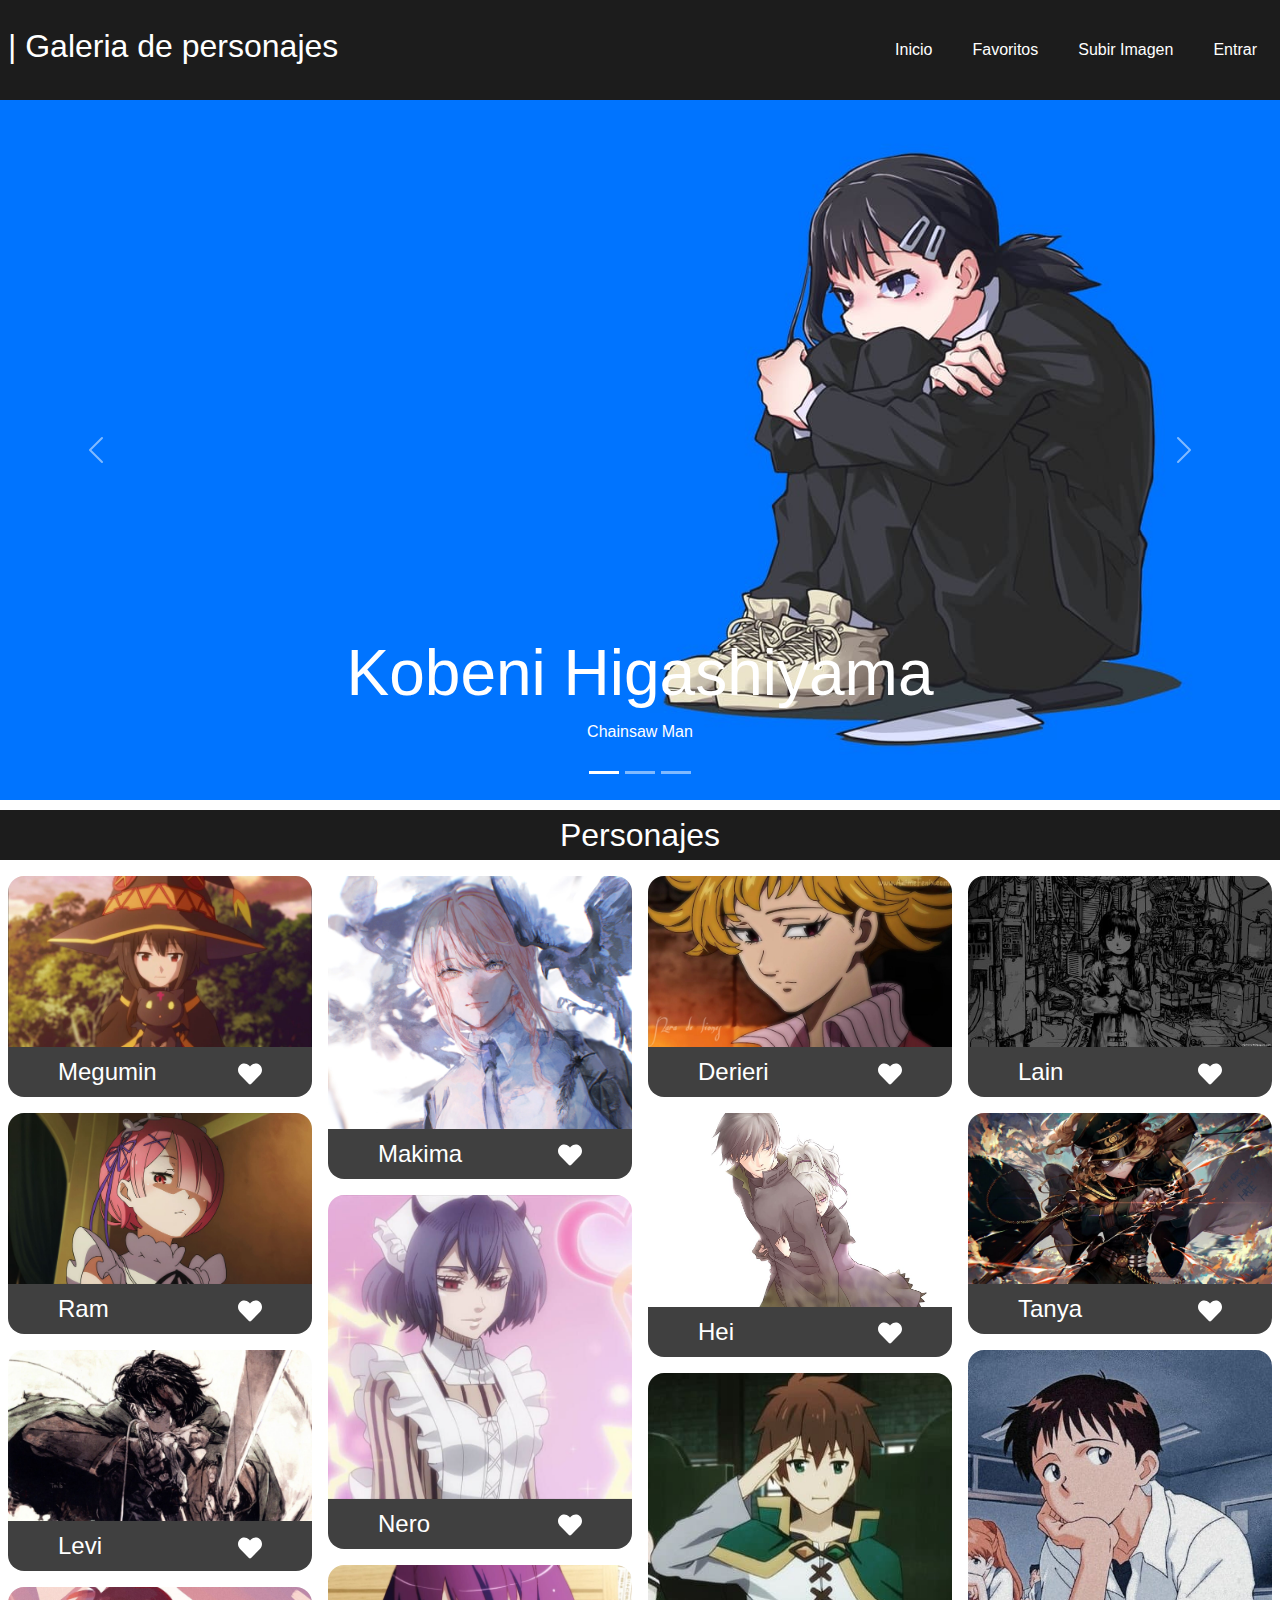
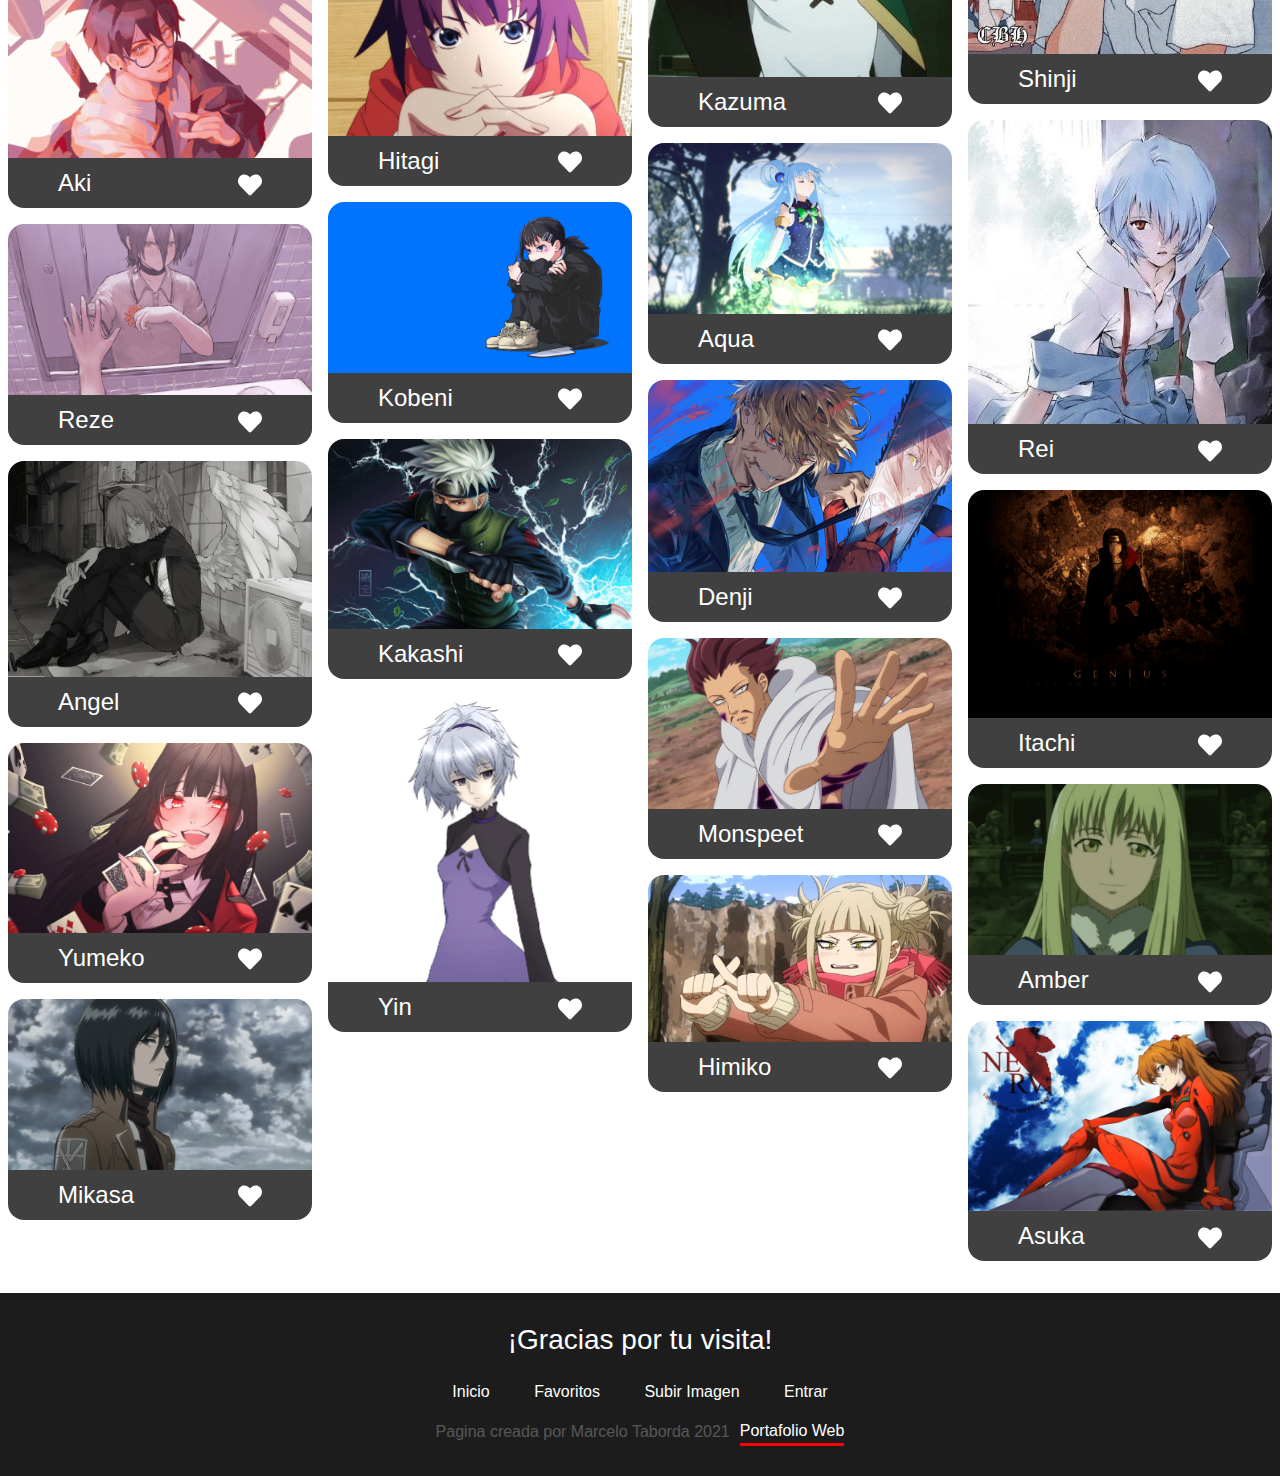
<file: index.html>
<!DOCTYPE html>
<html lang="en">
<head>
    <meta charset="UTF-8">
    <meta http-equiv="X-UA-Compatible" content="IE=edge">
    <meta name="viewport" content="width=device-width, initial-scale=1.0">
    <title>Galeria de personajes</title>
    <link rel="shortcut icon" href="images/LogoGP.png">
    <!-- Bootstrap -->
    <link rel="stylesheet" href="./css/bootstrap.min.css">
    <script src="./js/bootstrap.bundle.min.js" defer></script>
    <!-- Estilos y scrips propios -->
    <link rel="stylesheet" href="./css/indexMain.css">
    <link rel="stylesheet" href="./css/header&footer.css">
    <link rel="stylesheet" href="./css/galeryStyle.css">
    <script src="./js/menuScript.js" defer></script>
    <script src="./js/galeryScript.js" defer></script>
    <script src="./js/favoriteScript.js" defer></script>
    <!-- Primary Meta Tags -->
    <meta name="title" content="Galeria de personajes">
    <meta name="description" content="¡Bienvenido a Galeria de Personajes! Acá encontraras diferentes imagenes de tus personajes favoritos.">
    <!-- Open Graph / Facebook -->
    <meta property="og:type" content="website">
    <meta property="og:url" content="https://marcelo-taborda.github.io/proyecto-final/">
    <meta property="og:title" content="Galeria de personajes">
    <meta property="og:description" content="¡Bienvenido a Galeria de Personajes! Acá encontraras diferentes imagenes de tus personajes favoritos.">
    <meta property="og:image" content="https://marcelo-taborda.github.io/proyecto-final/images/LogoGP.png">
    <!-- Twitter -->
    <meta property="twitter:card" content="summary_large_image">
    <meta property="twitter:url" content="https://marcelo-taborda.github.io/proyecto-final/">
    <meta property="twitter:title" content="Galeria de personajes">
    <meta property="twitter:description" content="¡Bienvenido a Galeria de Personajes! Acá encontraras diferentes imagenes de tus personajes favoritos.">
    <meta property="twitter:image" content="https://marcelo-taborda.github.io/proyecto-final/images/LogoGP.png">
</head>
<body>
    <!-- Header de la pagina -->
    <header>
        <section class="contHeader">
            <h1><a href="index.html">| Galeria de personajes</a></h1>
            <nav>
                <a href="index.html">Inicio</a>
                <a href="favorites.html">Favoritos</a>
                <a href="uploadIMG.html">Subir Imagen</a>
                <a href="./sesions/logIn.html">Entrar</a>
            </nav>
            <div class="menuIcon"><svg aria-hidden="true" focusable="false" data-prefix="fas" data-icon="bars" role="img" xmlns="http://www.w3.org/2000/svg" viewBox="0 0 448 512" class="svg-inline--fa fa-bars fa-w-14 fa-9x"><path fill="currentColor" d="M16 132h416c8.837 0 16-7.163 16-16V76c0-8.837-7.163-16-16-16H16C7.163 60 0 67.163 0 76v40c0 8.837 7.163 16 16 16zm0 160h416c8.837 0 16-7.163 16-16v-40c0-8.837-7.163-16-16-16H16c-8.837 0-16 7.163-16 16v40c0 8.837 7.163 16 16 16zm0 160h416c8.837 0 16-7.163 16-16v-40c0-8.837-7.163-16-16-16H16c-8.837 0-16 7.163-16 16v40c0 8.837 7.163 16 16 16z" class=""></path></svg></div>
        </section>
    </header>
    <!-- Contenido principal de la pagina-->
    <main>
        <!-- Seccion carrusel de imagenes -->
        <section class="carrousel">
            <div id="carouselExampleCaptions" class="carousel slide" data-bs-ride="carousel">
                <div class="carousel-indicators">
                  <button type="button" data-bs-target="#carouselExampleCaptions" data-bs-slide-to="0" class="active" aria-current="true" aria-label="Slide 1"></button>
                  <button type="button" data-bs-target="#carouselExampleCaptions" data-bs-slide-to="1" aria-label="Slide 2"></button>
                  <button type="button" data-bs-target="#carouselExampleCaptions" data-bs-slide-to="2" aria-label="Slide 3"></button>
                </div>
                <div class="carousel-inner">
                  <div class="carousel-item active">
                    <img src="./images/kobeniHigashiyama009.jpg" class="d-block w-100" alt="Kobeni Higashiyama">
                    <div class="carousel-caption d-none d-md-block">
                      <h5>Kobeni Higashiyama</h5>
                      <p>Chainsaw Man</p>
                    </div>
                  </div>
                  <div class="carousel-item">
                    <img src="./images/asuka027.jpg" class="d-block w-100" alt="Asuka Lanley">
                    <div class="carousel-caption d-none d-md-block">
                      <h5>Asuka Lanley</h5>
                      <p>Evangelion</p>
                    </div>
                  </div>
                  <div class="carousel-item">
                    <img src="./images/denji004.jpg" class="d-block w-100" alt="Denji">
                    <div class="carousel-caption d-none d-md-block">
                      <h5>Denji</h5>
                      <p>Chainsaw Man</p>
                    </div>
                  </div>
                </div>
                <button class="carousel-control-prev" type="button" data-bs-target="#carouselExampleCaptions" data-bs-slide="prev">
                  <span class="carousel-control-prev-icon" aria-hidden="true"></span>
                  <span class="visually-hidden">Previous</span>
                </button>
                <button class="carousel-control-next" type="button" data-bs-target="#carouselExampleCaptions" data-bs-slide="next">
                  <span class="carousel-control-next-icon" aria-hidden="true"></span>
                  <span class="visually-hidden">Next</span>
                </button>
              </div>
        </section>
        <!-- Seccion de personajes -->
        <h2>Personajes</h2>
        <section class="galery" id="galery">
            <div class="images" loading="lazy">
                <img src="images/megumin001.jpg" alt="Megumin">
                <div class="characterName">
                    <span>Megumin</span>
                    <div class="loveIcon">
                        <svg aria-hidden="true" focusable="false" data-prefix="fas" data-icon="heart" role="img" xmlns="http://www.w3.org/2000/svg" viewBox="0 0 512 512" class="svg-inline--fa fa-heart fa-w-16 fa-9x"><path fill="currentColor" d="M462.3 62.6C407.5 15.9 326 24.3 275.7 76.2L256 96.5l-19.7-20.3C186.1 24.3 104.5 15.9 49.7 62.6c-62.8 53.6-66.1 149.8-9.9 207.9l193.5 199.8c12.5 12.9 32.8 12.9 45.3 0l193.5-199.8c56.3-58.1 53-154.3-9.8-207.9z" class=""></path></svg>
                    </div>
                </div>
            </div>
            <div class="images" loading="lazy">
                <img src="images/kazuma002.jpg" alt="Kazuma">
                <div class="characterName">
                    <span>Kazuma</span>
                    <div class="loveIcon">
                        <svg aria-hidden="true" focusable="false" data-prefix="fas" data-icon="heart" role="img" xmlns="http://www.w3.org/2000/svg" viewBox="0 0 512 512" class="svg-inline--fa fa-heart fa-w-16 fa-9x"><path fill="currentColor" d="M462.3 62.6C407.5 15.9 326 24.3 275.7 76.2L256 96.5l-19.7-20.3C186.1 24.3 104.5 15.9 49.7 62.6c-62.8 53.6-66.1 149.8-9.9 207.9l193.5 199.8c12.5 12.9 32.8 12.9 45.3 0l193.5-199.8c56.3-58.1 53-154.3-9.8-207.9z" class=""></path></svg>
                    </div>
                </div>
            </div>
            <div class="images" loading="lazy">
                <img src="images/aqua003.png" alt="Aqua">
                <div class="characterName">
                    <span>Aqua</span>
                    <div class="loveIcon">
                        <svg aria-hidden="true" focusable="false" data-prefix="fas" data-icon="heart" role="img" xmlns="http://www.w3.org/2000/svg" viewBox="0 0 512 512" class="svg-inline--fa fa-heart fa-w-16 fa-9x"><path fill="currentColor" d="M462.3 62.6C407.5 15.9 326 24.3 275.7 76.2L256 96.5l-19.7-20.3C186.1 24.3 104.5 15.9 49.7 62.6c-62.8 53.6-66.1 149.8-9.9 207.9l193.5 199.8c12.5 12.9 32.8 12.9 45.3 0l193.5-199.8c56.3-58.1 53-154.3-9.8-207.9z" class=""></path></svg>
                    </div>
                </div>
            </div>
            <div class="images" loading="lazy">
                <img src="images/denji004.jpg" alt="Denji">
                <div class="characterName">
                    <span>Denji</span>
                    <div class="loveIcon">
                        <svg aria-hidden="true" focusable="false" data-prefix="fas" data-icon="heart" role="img" xmlns="http://www.w3.org/2000/svg" viewBox="0 0 512 512" class="svg-inline--fa fa-heart fa-w-16 fa-9x"><path fill="currentColor" d="M462.3 62.6C407.5 15.9 326 24.3 275.7 76.2L256 96.5l-19.7-20.3C186.1 24.3 104.5 15.9 49.7 62.6c-62.8 53.6-66.1 149.8-9.9 207.9l193.5 199.8c12.5 12.9 32.8 12.9 45.3 0l193.5-199.8c56.3-58.1 53-154.3-9.8-207.9z" class=""></path></svg>
                    </div>
                </div>
            </div>
            <div class="images" loading="lazy">
                <img src="images/makima005.jpg" alt="Makima">
                <div class="characterName">
                    <span>Makima</span>
                    <div class="loveIcon">
                        <svg aria-hidden="true" focusable="false" data-prefix="fas" data-icon="heart" role="img" xmlns="http://www.w3.org/2000/svg" viewBox="0 0 512 512" class="svg-inline--fa fa-heart fa-w-16 fa-9x"><path fill="currentColor" d="M462.3 62.6C407.5 15.9 326 24.3 275.7 76.2L256 96.5l-19.7-20.3C186.1 24.3 104.5 15.9 49.7 62.6c-62.8 53.6-66.1 149.8-9.9 207.9l193.5 199.8c12.5 12.9 32.8 12.9 45.3 0l193.5-199.8c56.3-58.1 53-154.3-9.8-207.9z" class=""></path></svg>
                    </div>
                </div>
            </div>
            <div class="images" loading="lazy">
                <img src="images/reze006.png" alt="Reze">
                <div class="characterName">
                    <span>Reze</span>
                    <div class="loveIcon">
                        <svg aria-hidden="true" focusable="false" data-prefix="fas" data-icon="heart" role="img" xmlns="http://www.w3.org/2000/svg" viewBox="0 0 512 512" class="svg-inline--fa fa-heart fa-w-16 fa-9x"><path fill="currentColor" d="M462.3 62.6C407.5 15.9 326 24.3 275.7 76.2L256 96.5l-19.7-20.3C186.1 24.3 104.5 15.9 49.7 62.6c-62.8 53.6-66.1 149.8-9.9 207.9l193.5 199.8c12.5 12.9 32.8 12.9 45.3 0l193.5-199.8c56.3-58.1 53-154.3-9.8-207.9z" class=""></path></svg>
                    </div>
                </div>
            </div>
            <div class="images" loading="lazy">
                <img src="images/angelDevil007.png" alt="Angel Devil">
                <div class="characterName">
                    <span>Angel</span>
                    <div class="loveIcon">
                        <svg aria-hidden="true" focusable="false" data-prefix="fas" data-icon="heart" role="img" xmlns="http://www.w3.org/2000/svg" viewBox="0 0 512 512" class="svg-inline--fa fa-heart fa-w-16 fa-9x"><path fill="currentColor" d="M462.3 62.6C407.5 15.9 326 24.3 275.7 76.2L256 96.5l-19.7-20.3C186.1 24.3 104.5 15.9 49.7 62.6c-62.8 53.6-66.1 149.8-9.9 207.9l193.5 199.8c12.5 12.9 32.8 12.9 45.3 0l193.5-199.8c56.3-58.1 53-154.3-9.8-207.9z" class=""></path></svg>
                    </div>
                </div>
            </div>
            <div class="images" loading="lazy">
                <img src="images/aki008.jpg" alt="Aki Hayakawa">
                <div class="characterName">
                    <span>Aki</span>
                    <div class="loveIcon">
                        <svg aria-hidden="true" focusable="false" data-prefix="fas" data-icon="heart" role="img" xmlns="http://www.w3.org/2000/svg" viewBox="0 0 512 512" class="svg-inline--fa fa-heart fa-w-16 fa-9x"><path fill="currentColor" d="M462.3 62.6C407.5 15.9 326 24.3 275.7 76.2L256 96.5l-19.7-20.3C186.1 24.3 104.5 15.9 49.7 62.6c-62.8 53.6-66.1 149.8-9.9 207.9l193.5 199.8c12.5 12.9 32.8 12.9 45.3 0l193.5-199.8c56.3-58.1 53-154.3-9.8-207.9z" class=""></path></svg>
                    </div>
                </div>
            </div>
            <div class="images" loading="lazy">
                <img src="images/kobeniHigashiyama009.jpg" alt="Kobeni Higashiyama">
                <div class="characterName">
                    <span>Kobeni</span>
                    <div class="loveIcon">
                        <svg aria-hidden="true" focusable="false" data-prefix="fas" data-icon="heart" role="img" xmlns="http://www.w3.org/2000/svg" viewBox="0 0 512 512" class="svg-inline--fa fa-heart fa-w-16 fa-9x"><path fill="currentColor" d="M462.3 62.6C407.5 15.9 326 24.3 275.7 76.2L256 96.5l-19.7-20.3C186.1 24.3 104.5 15.9 49.7 62.6c-62.8 53.6-66.1 149.8-9.9 207.9l193.5 199.8c12.5 12.9 32.8 12.9 45.3 0l193.5-199.8c56.3-58.1 53-154.3-9.8-207.9z" class=""></path></svg>
                    </div>
                </div>
            </div>
            <div class="images" loading="lazy">
                <img src="images/kakashi010.jpg" alt="Kakashi Hatake">
                <div class="characterName">
                    <span>Kakashi</span>
                    <div class="loveIcon">
                        <svg aria-hidden="true" focusable="false" data-prefix="fas" data-icon="heart" role="img" xmlns="http://www.w3.org/2000/svg" viewBox="0 0 512 512" class="svg-inline--fa fa-heart fa-w-16 fa-9x"><path fill="currentColor" d="M462.3 62.6C407.5 15.9 326 24.3 275.7 76.2L256 96.5l-19.7-20.3C186.1 24.3 104.5 15.9 49.7 62.6c-62.8 53.6-66.1 149.8-9.9 207.9l193.5 199.8c12.5 12.9 32.8 12.9 45.3 0l193.5-199.8c56.3-58.1 53-154.3-9.8-207.9z" class=""></path></svg>
                    </div>
                </div>
            </div>
            <div class="images" loading="lazy">
                <img src="images/itachi011.png" alt="Itachi Uchiha">
                <div class="characterName">
                    <span>Itachi</span>
                    <div class="loveIcon">
                        <svg aria-hidden="true" focusable="false" data-prefix="fas" data-icon="heart" role="img" xmlns="http://www.w3.org/2000/svg" viewBox="0 0 512 512" class="svg-inline--fa fa-heart fa-w-16 fa-9x"><path fill="currentColor" d="M462.3 62.6C407.5 15.9 326 24.3 275.7 76.2L256 96.5l-19.7-20.3C186.1 24.3 104.5 15.9 49.7 62.6c-62.8 53.6-66.1 149.8-9.9 207.9l193.5 199.8c12.5 12.9 32.8 12.9 45.3 0l193.5-199.8c56.3-58.1 53-154.3-9.8-207.9z" class=""></path></svg>
                    </div>
                </div>
            </div>
            <div class="images" loading="lazy">
                <img src="images/derieri012.jpg" alt="Derieri">
                <div class="characterName">
                    <span>Derieri</span>
                    <div class="loveIcon">
                        <svg aria-hidden="true" focusable="false" data-prefix="fas" data-icon="heart" role="img" xmlns="http://www.w3.org/2000/svg" viewBox="0 0 512 512" class="svg-inline--fa fa-heart fa-w-16 fa-9x"><path fill="currentColor" d="M462.3 62.6C407.5 15.9 326 24.3 275.7 76.2L256 96.5l-19.7-20.3C186.1 24.3 104.5 15.9 49.7 62.6c-62.8 53.6-66.1 149.8-9.9 207.9l193.5 199.8c12.5 12.9 32.8 12.9 45.3 0l193.5-199.8c56.3-58.1 53-154.3-9.8-207.9z" class=""></path></svg>
                    </div>
                </div>
            </div>
            <div class="images" loading="lazy">
                <img src="images/monspeet013.jpg" alt="Monspeet">
                <div class="characterName">
                    <span>Monspeet</span>
                    <div class="loveIcon">
                        <svg aria-hidden="true" focusable="false" data-prefix="fas" data-icon="heart" role="img" xmlns="http://www.w3.org/2000/svg" viewBox="0 0 512 512" class="svg-inline--fa fa-heart fa-w-16 fa-9x"><path fill="currentColor" d="M462.3 62.6C407.5 15.9 326 24.3 275.7 76.2L256 96.5l-19.7-20.3C186.1 24.3 104.5 15.9 49.7 62.6c-62.8 53.6-66.1 149.8-9.9 207.9l193.5 199.8c12.5 12.9 32.8 12.9 45.3 0l193.5-199.8c56.3-58.1 53-154.3-9.8-207.9z" class=""></path></svg>
                    </div>
                </div>
            </div>
            <div class="images" loading="lazy">
                <img src="images/lain014.jpg" alt="Lain Iwakura">
                <div class="characterName">
                    <span>Lain</span>
                    <div class="loveIcon">
                        <svg aria-hidden="true" focusable="false" data-prefix="fas" data-icon="heart" role="img" xmlns="http://www.w3.org/2000/svg" viewBox="0 0 512 512" class="svg-inline--fa fa-heart fa-w-16 fa-9x"><path fill="currentColor" d="M462.3 62.6C407.5 15.9 326 24.3 275.7 76.2L256 96.5l-19.7-20.3C186.1 24.3 104.5 15.9 49.7 62.6c-62.8 53.6-66.1 149.8-9.9 207.9l193.5 199.8c12.5 12.9 32.8 12.9 45.3 0l193.5-199.8c56.3-58.1 53-154.3-9.8-207.9z" class=""></path></svg>
                    </div>
                </div>
            </div>
            <div class="images" loading="lazy">
                <img src="images/yumeko015.jpg" alt="Yumeko Jabami">
                <div class="characterName">
                    <span>Yumeko</span>
                    <div class="loveIcon">
                        <svg aria-hidden="true" focusable="false" data-prefix="fas" data-icon="heart" role="img" xmlns="http://www.w3.org/2000/svg" viewBox="0 0 512 512" class="svg-inline--fa fa-heart fa-w-16 fa-9x"><path fill="currentColor" d="M462.3 62.6C407.5 15.9 326 24.3 275.7 76.2L256 96.5l-19.7-20.3C186.1 24.3 104.5 15.9 49.7 62.6c-62.8 53.6-66.1 149.8-9.9 207.9l193.5 199.8c12.5 12.9 32.8 12.9 45.3 0l193.5-199.8c56.3-58.1 53-154.3-9.8-207.9z" class=""></path></svg>
                    </div>
                </div>
            </div>
            <div class="images" loading="lazy">
                <img src="images/ram016.jpg" alt="Ram">
                <div class="characterName">
                    <span>Ram</span>
                    <div class="loveIcon">
                        <svg aria-hidden="true" focusable="false" data-prefix="fas" data-icon="heart" role="img" xmlns="http://www.w3.org/2000/svg" viewBox="0 0 512 512" class="svg-inline--fa fa-heart fa-w-16 fa-9x"><path fill="currentColor" d="M462.3 62.6C407.5 15.9 326 24.3 275.7 76.2L256 96.5l-19.7-20.3C186.1 24.3 104.5 15.9 49.7 62.6c-62.8 53.6-66.1 149.8-9.9 207.9l193.5 199.8c12.5 12.9 32.8 12.9 45.3 0l193.5-199.8c56.3-58.1 53-154.3-9.8-207.9z" class=""></path></svg>
                    </div>
                </div>
            </div>
            <div class="images" loading="lazy">
                <img src="images/yin017.png" alt="Yin">
                <div class="characterName">
                    <span>Yin</span>
                    <div class="loveIcon">
                        <svg aria-hidden="true" focusable="false" data-prefix="fas" data-icon="heart" role="img" xmlns="http://www.w3.org/2000/svg" viewBox="0 0 512 512" class="svg-inline--fa fa-heart fa-w-16 fa-9x"><path fill="currentColor" d="M462.3 62.6C407.5 15.9 326 24.3 275.7 76.2L256 96.5l-19.7-20.3C186.1 24.3 104.5 15.9 49.7 62.6c-62.8 53.6-66.1 149.8-9.9 207.9l193.5 199.8c12.5 12.9 32.8 12.9 45.3 0l193.5-199.8c56.3-58.1 53-154.3-9.8-207.9z" class=""></path></svg>
                    </div>
                </div>
            </div>
            <div class="images" loading="lazy">
                <img src="images/heiXyin018.jpg" alt="Hei">
                <div class="characterName">
                    <span>Hei</span>
                    <div class="loveIcon">
                        <svg aria-hidden="true" focusable="false" data-prefix="fas" data-icon="heart" role="img" xmlns="http://www.w3.org/2000/svg" viewBox="0 0 512 512" class="svg-inline--fa fa-heart fa-w-16 fa-9x"><path fill="currentColor" d="M462.3 62.6C407.5 15.9 326 24.3 275.7 76.2L256 96.5l-19.7-20.3C186.1 24.3 104.5 15.9 49.7 62.6c-62.8 53.6-66.1 149.8-9.9 207.9l193.5 199.8c12.5 12.9 32.8 12.9 45.3 0l193.5-199.8c56.3-58.1 53-154.3-9.8-207.9z" class=""></path></svg>
                    </div>
                </div>
            </div>
            <div class="images" loading="lazy">
                <img src="images/Amber019.png" alt="Amber">
                <div class="characterName">
                    <span>Amber</span>
                    <div class="loveIcon">
                        <svg aria-hidden="true" focusable="false" data-prefix="fas" data-icon="heart" role="img" xmlns="http://www.w3.org/2000/svg" viewBox="0 0 512 512" class="svg-inline--fa fa-heart fa-w-16 fa-9x"><path fill="currentColor" d="M462.3 62.6C407.5 15.9 326 24.3 275.7 76.2L256 96.5l-19.7-20.3C186.1 24.3 104.5 15.9 49.7 62.6c-62.8 53.6-66.1 149.8-9.9 207.9l193.5 199.8c12.5 12.9 32.8 12.9 45.3 0l193.5-199.8c56.3-58.1 53-154.3-9.8-207.9z" class=""></path></svg>
                    </div>
                </div>
            </div>
            <div class="images" loading="lazy">
                <img src="images/tanya020.jpg" alt="Tanya Degurechaff">
                <div class="characterName">
                    <span>Tanya</span>
                    <div class="loveIcon">
                        <svg aria-hidden="true" focusable="false" data-prefix="fas" data-icon="heart" role="img" xmlns="http://www.w3.org/2000/svg" viewBox="0 0 512 512" class="svg-inline--fa fa-heart fa-w-16 fa-9x"><path fill="currentColor" d="M462.3 62.6C407.5 15.9 326 24.3 275.7 76.2L256 96.5l-19.7-20.3C186.1 24.3 104.5 15.9 49.7 62.6c-62.8 53.6-66.1 149.8-9.9 207.9l193.5 199.8c12.5 12.9 32.8 12.9 45.3 0l193.5-199.8c56.3-58.1 53-154.3-9.8-207.9z" class=""></path></svg>
                    </div>
                </div>
            </div>
            <div class="images" loading="lazy">
                <img src="images/toga021.jpg" alt="Himiko Toga">
                <div class="characterName">
                    <span>Himiko</span>
                    <div class="loveIcon">
                        <svg aria-hidden="true" focusable="false" data-prefix="fas" data-icon="heart" role="img" xmlns="http://www.w3.org/2000/svg" viewBox="0 0 512 512" class="svg-inline--fa fa-heart fa-w-16 fa-9x"><path fill="currentColor" d="M462.3 62.6C407.5 15.9 326 24.3 275.7 76.2L256 96.5l-19.7-20.3C186.1 24.3 104.5 15.9 49.7 62.6c-62.8 53.6-66.1 149.8-9.9 207.9l193.5 199.8c12.5 12.9 32.8 12.9 45.3 0l193.5-199.8c56.3-58.1 53-154.3-9.8-207.9z" class=""></path></svg>
                    </div>
                </div>
            </div>
            <div class="images" loading="lazy">
                <img src="images/nero022.jpg" alt="Nero">
                <div class="characterName">
                    <span>Nero</span>
                    <div class="loveIcon">
                        <svg aria-hidden="true" focusable="false" data-prefix="fas" data-icon="heart" role="img" xmlns="http://www.w3.org/2000/svg" viewBox="0 0 512 512" class="svg-inline--fa fa-heart fa-w-16 fa-9x"><path fill="currentColor" d="M462.3 62.6C407.5 15.9 326 24.3 275.7 76.2L256 96.5l-19.7-20.3C186.1 24.3 104.5 15.9 49.7 62.6c-62.8 53.6-66.1 149.8-9.9 207.9l193.5 199.8c12.5 12.9 32.8 12.9 45.3 0l193.5-199.8c56.3-58.1 53-154.3-9.8-207.9z" class=""></path></svg>
                    </div>
                </div>
            </div>
            <div class="images" loading="lazy">
                <img src="images/senjougahara023.jpg" alt="Hitagi Senjougahara">
                <div class="characterName">
                    <span>Hitagi</span>
                    <div class="loveIcon">
                        <svg aria-hidden="true" focusable="false" data-prefix="fas" data-icon="heart" role="img" xmlns="http://www.w3.org/2000/svg" viewBox="0 0 512 512" class="svg-inline--fa fa-heart fa-w-16 fa-9x"><path fill="currentColor" d="M462.3 62.6C407.5 15.9 326 24.3 275.7 76.2L256 96.5l-19.7-20.3C186.1 24.3 104.5 15.9 49.7 62.6c-62.8 53.6-66.1 149.8-9.9 207.9l193.5 199.8c12.5 12.9 32.8 12.9 45.3 0l193.5-199.8c56.3-58.1 53-154.3-9.8-207.9z" class=""></path></svg>
                    </div>
                </div>
            </div>
            <div class="images" loading="lazy">
                <img src="images/mikasa024.jpg" alt="Mikasa Ackerman">
                <div class="characterName">
                    <span>Mikasa</span>
                    <div class="loveIcon">
                        <svg aria-hidden="true" focusable="false" data-prefix="fas" data-icon="heart" role="img" xmlns="http://www.w3.org/2000/svg" viewBox="0 0 512 512" class="svg-inline--fa fa-heart fa-w-16 fa-9x"><path fill="currentColor" d="M462.3 62.6C407.5 15.9 326 24.3 275.7 76.2L256 96.5l-19.7-20.3C186.1 24.3 104.5 15.9 49.7 62.6c-62.8 53.6-66.1 149.8-9.9 207.9l193.5 199.8c12.5 12.9 32.8 12.9 45.3 0l193.5-199.8c56.3-58.1 53-154.3-9.8-207.9z" class=""></path></svg>
                    </div>
                </div>
            </div>
            <div class="images" loading="lazy">
                <img src="images/levi025.jpg" alt="Levi Ackerman">
                <div class="characterName">
                    <span>Levi</span>
                    <div class="loveIcon">
                        <svg aria-hidden="true" focusable="false" data-prefix="fas" data-icon="heart" role="img" xmlns="http://www.w3.org/2000/svg" viewBox="0 0 512 512" class="svg-inline--fa fa-heart fa-w-16 fa-9x"><path fill="currentColor" d="M462.3 62.6C407.5 15.9 326 24.3 275.7 76.2L256 96.5l-19.7-20.3C186.1 24.3 104.5 15.9 49.7 62.6c-62.8 53.6-66.1 149.8-9.9 207.9l193.5 199.8c12.5 12.9 32.8 12.9 45.3 0l193.5-199.8c56.3-58.1 53-154.3-9.8-207.9z" class=""></path></svg>
                    </div>
                </div>
            </div>
            <div class="images" loading="lazy">
                <img src="images/rei026.jpg" alt="Rei Ayanami">
                <div class="characterName">
                    <span>Rei</span>
                    <div class="loveIcon">
                        <svg aria-hidden="true" focusable="false" data-prefix="fas" data-icon="heart" role="img" xmlns="http://www.w3.org/2000/svg" viewBox="0 0 512 512" class="svg-inline--fa fa-heart fa-w-16 fa-9x"><path fill="currentColor" d="M462.3 62.6C407.5 15.9 326 24.3 275.7 76.2L256 96.5l-19.7-20.3C186.1 24.3 104.5 15.9 49.7 62.6c-62.8 53.6-66.1 149.8-9.9 207.9l193.5 199.8c12.5 12.9 32.8 12.9 45.3 0l193.5-199.8c56.3-58.1 53-154.3-9.8-207.9z" class=""></path></svg>
                    </div>
                </div>
            </div>
            <div class="images" loading="lazy">
                <img src="images/asuka027.jpg" alt="Asuka Lanley">
                <div class="characterName">
                    <span>Asuka</span>
                    <div class="loveIcon">
                        <svg aria-hidden="true" focusable="false" data-prefix="fas" data-icon="heart" role="img" xmlns="http://www.w3.org/2000/svg" viewBox="0 0 512 512" class="svg-inline--fa fa-heart fa-w-16 fa-9x"><path fill="currentColor" d="M462.3 62.6C407.5 15.9 326 24.3 275.7 76.2L256 96.5l-19.7-20.3C186.1 24.3 104.5 15.9 49.7 62.6c-62.8 53.6-66.1 149.8-9.9 207.9l193.5 199.8c12.5 12.9 32.8 12.9 45.3 0l193.5-199.8c56.3-58.1 53-154.3-9.8-207.9z" class=""></path></svg>
                    </div>
                </div>
            </div>
            <div class="images" loading="lazy">
                <img src="images/shinji028.jpg" alt="Shinji Ikari">
                <div class="characterName">
                    <span>Shinji</span>
                    <div class="loveIcon">
                        <svg aria-hidden="true" focusable="false" data-prefix="fas" data-icon="heart" role="img" xmlns="http://www.w3.org/2000/svg" viewBox="0 0 512 512" class="svg-inline--fa fa-heart fa-w-16 fa-9x"><path fill="currentColor" d="M462.3 62.6C407.5 15.9 326 24.3 275.7 76.2L256 96.5l-19.7-20.3C186.1 24.3 104.5 15.9 49.7 62.6c-62.8 53.6-66.1 149.8-9.9 207.9l193.5 199.8c12.5 12.9 32.8 12.9 45.3 0l193.5-199.8c56.3-58.1 53-154.3-9.8-207.9z" class=""></path></svg>
                    </div>
                </div>
            </div>
        </section>
    </main>
    <!-- Footer de la pagina -->
    <footer>
        <h3>¡Gracias por tu visita!</h3>
        <nav>
            <a href="index.html">Inicio</a>
            <a href="favorites.html">Favoritos</a>
            <a href="uploadIMG.html">Subir Imagen</a>
            <a href="./sesions/logIn.html">Entrar</a>
        </nav>
        <div>
            <label>Pagina creada por Marcelo Taborda 2021</label>
            <a href="https://marcelo-taborda.github.io/portfolio/" id="portfolio">Portafolio Web</a>
        </div>
    </footer>
</body>
</html>
</file>
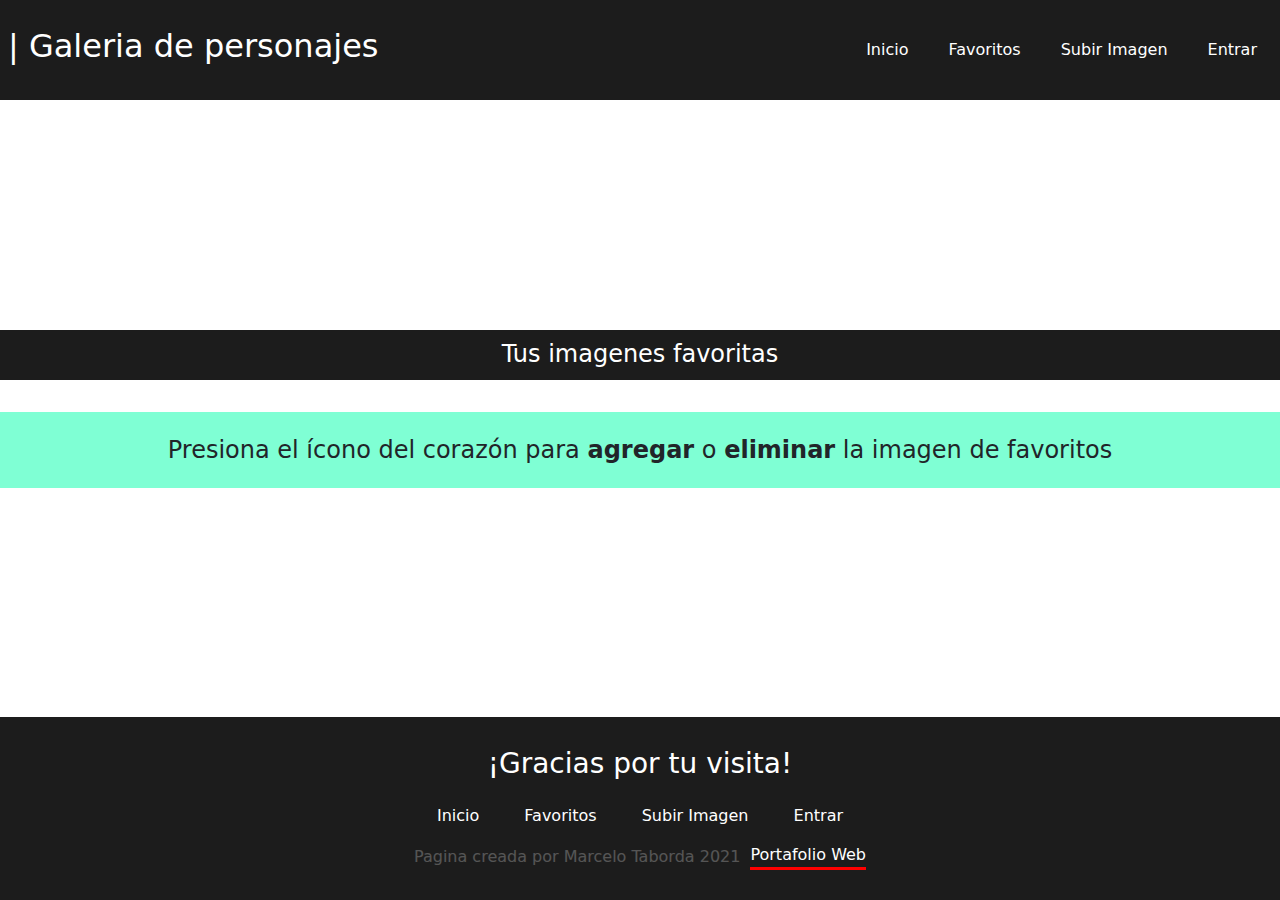
<file: favorites.html>
<!DOCTYPE html>
<html lang="en">
<head>
    <meta charset="UTF-8">
    <meta http-equiv="X-UA-Compatible" content="IE=edge">
    <meta name="viewport" content="width=device-width, initial-scale=1.0">
    <title>Favoritos</title>
    <link rel="shortcut icon" href="images/LogoGP.png">
    <!-- Bootstrap -->
    <link rel="stylesheet" href="./css/bootstrap.min.css">
    <script src="./js/bootstrap.bundle.min.js" defer></script>
    <!-- Sript y estilos propios -->
    <link rel="stylesheet" href="./css/header&footer.css">
    <script src="./js/favoritesMain.js" defer></script>
    <link rel="stylesheet" href="./css/galeryStyle.css">
    <link rel="stylesheet" href="./css/favoritesMain.css">
    <script src="./js/menuScript.js" defer></script>
    <script src="./js/galeryScript.js" defer></script>
    <script src="./js/favoriteScript.js" defer></script>
    <!-- Primary Meta Tags -->
    <meta name="title" content="Galeria de personajes">
    <meta name="description" content="¡Bienvenido a Galeria de Personajes! Acá encontraras diferentes imagenes de tus personajes favoritos.">
    <!-- Open Graph / Facebook -->
    <meta property="og:type" content="website">
    <meta property="og:url" content="https://marcelo-taborda.github.io/proyecto-final/">
    <meta property="og:title" content="Galeria de personajes">
    <meta property="og:description" content="¡Bienvenido a Galeria de Personajes! Acá encontraras diferentes imagenes de tus personajes favoritos.">
    <meta property="og:image" content="https://marcelo-taborda.github.io/proyecto-final/images/LogoGP.png">
    <!-- Twitter -->
    <meta property="twitter:card" content="summary_large_image">
    <meta property="twitter:url" content="https://marcelo-taborda.github.io/proyecto-final/">
    <meta property="twitter:title" content="Galeria de personajes">
    <meta property="twitter:description" content="¡Bienvenido a Galeria de Personajes! Acá encontraras diferentes imagenes de tus personajes favoritos.">
    <meta property="twitter:image" content="https://marcelo-taborda.github.io/proyecto-final/images/LogoGP.png">
</head>
<body>
    <!-- Header de la pagina -->
    <header>
        <section class="contHeader">
            <h1><a href="index.html">| Galeria de personajes</a></h1>
            <nav>
                <a href="index.html">Inicio</a>
                <a href="favorites.html">Favoritos</a>
                <a href="uploadIMG.html">Subir Imagen</a>
                <a href="./sesions/logIn.html">Entrar</a>
            </nav>
            <div class="menuIcon"><svg aria-hidden="true" focusable="false" data-prefix="fas" data-icon="bars" role="img" xmlns="http://www.w3.org/2000/svg" viewBox="0 0 448 512" class="svg-inline--fa fa-bars fa-w-14 fa-9x"><path fill="currentColor" d="M16 132h416c8.837 0 16-7.163 16-16V76c0-8.837-7.163-16-16-16H16C7.163 60 0 67.163 0 76v40c0 8.837 7.163 16 16 16zm0 160h416c8.837 0 16-7.163 16-16v-40c0-8.837-7.163-16-16-16H16c-8.837 0-16 7.163-16 16v40c0 8.837 7.163 16 16 16zm0 160h416c8.837 0 16-7.163 16-16v-40c0-8.837-7.163-16-16-16H16c-8.837 0-16 7.163-16 16v40c0 8.837 7.163 16 16 16z" class=""></path></svg></div>
        </section>
    </header>
    <!-- Contenido principal de la pagina-->
    <main>
        <h2>Tus imagenes favoritas</h2>
        <section class="galery favGalery" id="galery">
            <!-- <div class="images" loading="lazy">
                <img src="images/megumin001.jpg" alt="Megumin">
                <div class="characterName">
                    <span>Megumin</span>
                    <div class="loveIcon">
                        <svg aria-hidden="true" focusable="false" data-prefix="fas" data-icon="heart" role="img" xmlns="http://www.w3.org/2000/svg" viewBox="0 0 512 512" class="svg-inline--fa fa-heart fa-w-16 fa-9x"><path fill="currentColor" d="M462.3 62.6C407.5 15.9 326 24.3 275.7 76.2L256 96.5l-19.7-20.3C186.1 24.3 104.5 15.9 49.7 62.6c-62.8 53.6-66.1 149.8-9.9 207.9l193.5 199.8c12.5 12.9 32.8 12.9 45.3 0l193.5-199.8c56.3-58.1 53-154.3-9.8-207.9z" class=""></path></svg>
                    </div>
                </div>
            </div> -->
        </section>
        <section class="favInfo">
            <label>Presiona el ícono del corazón para <b>agregar</b> o <b>eliminar</b> la imagen de favoritos</label>
        </section>
    </main>
    <!-- Footer de la pagina -->
    <footer>
        <h3>¡Gracias por tu visita!</h3>
        <nav>
            <a href="index.html">Inicio</a>
            <a href="favorites.html">Favoritos</a>
            <a href="uploadIMG.html">Subir Imagen</a>
            <a href="./sesions/logIn.html">Entrar</a>
        </nav>
        <div>
            <label>Pagina creada por Marcelo Taborda 2021</label>
            <a href="https://marcelo-taborda.github.io/portfolio/" id="portfolio">Portafolio Web</a>
        </div>
    </footer>
</body>
</html>
</file>
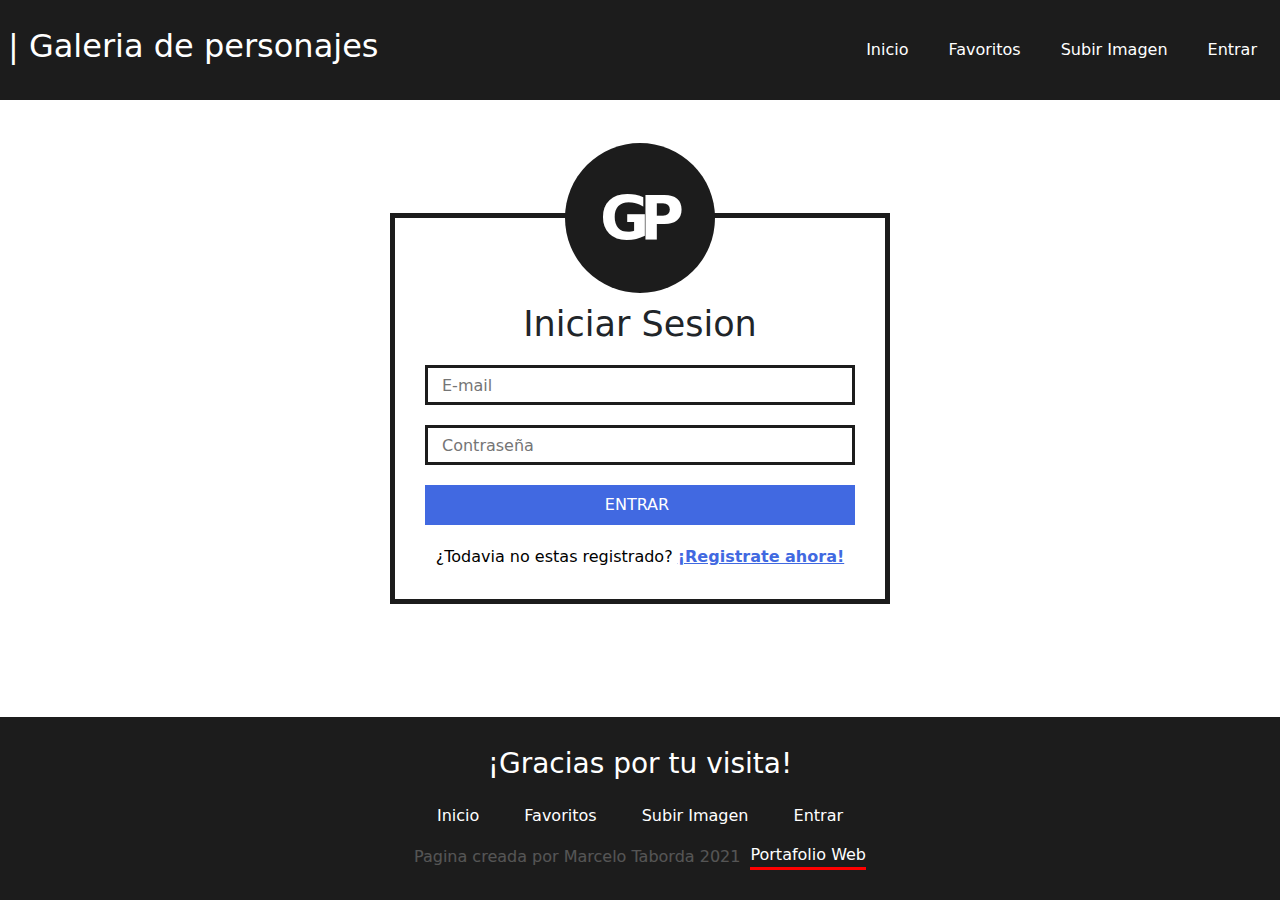
<file: sesions/logIn.html>
<!DOCTYPE html>
<html lang="en">
<head>
    <meta charset="UTF-8">
    <meta http-equiv="X-UA-Compatible" content="IE=edge">
    <meta name="viewport" content="width=device-width, initial-scale=1.0">
    <title>Iniciar Sesion</title>
    <link rel="shortcut icon" href="../images/LogoGP.png">
    <!-- Bootstrap -->
    <link rel="stylesheet" href="../css/bootstrap.min.css">
    <!-- Estilos y scrips propios -->
    <link rel="stylesheet" href="../css/header&footer.css">
    <link rel="stylesheet" href="../css/sesionsMain.css">
    <script src="../js/menuScript.js" defer></script>
    <!-- Primary Meta Tags -->
    <meta name="title" content="Galeria de personajes">
    <meta name="description" content="¡Bienvenido a Galeria de Personajes! Acá encontraras diferentes imagenes de tus personajes favoritos.">
    <!-- Open Graph / Facebook -->
    <meta property="og:type" content="website">
    <meta property="og:url" content="https://marcelo-taborda.github.io/proyecto-final/">
    <meta property="og:title" content="Galeria de personajes">
    <meta property="og:description" content="¡Bienvenido a Galeria de Personajes! Acá encontraras diferentes imagenes de tus personajes favoritos.">
    <meta property="og:image" content="https://marcelo-taborda.github.io/proyecto-final/images/LogoGP.png">
    <!-- Twitter -->
    <meta property="twitter:card" content="summary_large_image">
    <meta property="twitter:url" content="https://marcelo-taborda.github.io/proyecto-final/">
    <meta property="twitter:title" content="Galeria de personajes">
    <meta property="twitter:description" content="¡Bienvenido a Galeria de Personajes! Acá encontraras diferentes imagenes de tus personajes favoritos.">
    <meta property="twitter:image" content="https://marcelo-taborda.github.io/proyecto-final/images/LogoGP.png">
</head>
<body>
    <!-- Header de la pagina -->
    <header>
        <section class="contHeader">
            <h1><a href="../index.html">| Galeria de personajes</a></h1>
            <nav>
                <a href="../index.html">Inicio</a>
                <a href="../favorites.html">Favoritos</a>
                <a href="../uploadIMG.html">Subir Imagen</a>
                <a href="logIn.html">Entrar</a>
            </nav>
            <div class="menuIcon"><svg aria-hidden="true" focusable="false" data-prefix="fas" data-icon="bars" role="img" xmlns="http://www.w3.org/2000/svg" viewBox="0 0 448 512" class="svg-inline--fa fa-bars fa-w-14 fa-9x"><path fill="currentColor" d="M16 132h416c8.837 0 16-7.163 16-16V76c0-8.837-7.163-16-16-16H16C7.163 60 0 67.163 0 76v40c0 8.837 7.163 16 16 16zm0 160h416c8.837 0 16-7.163 16-16v-40c0-8.837-7.163-16-16-16H16c-8.837 0-16 7.163-16 16v40c0 8.837 7.163 16 16 16zm0 160h416c8.837 0 16-7.163 16-16v-40c0-8.837-7.163-16-16-16H16c-8.837 0-16 7.163-16 16v40c0 8.837 7.163 16 16 16z" class=""></path></svg></div>
        </section>
    </header>
    <!-- Contenido principal de la pagina-->
    <main>
        <form action="" method="post">
            <h2>Iniciar Sesion</h2>
            <div><input type="email" name="email" placeholder="E-mail" required></div>
            <div><input type="password" name="pass" placeholder="Contraseña" required></div>
            <button>ENTRAR</button>
            <div class="question"><span>¿Todavia no estas registrado? <a href="singIn.html">¡Registrate ahora!</a></span></div>
        </form>
    </main>
    <!-- Footer de la pagina -->
    <footer>
        <h3>¡Gracias por tu visita!</h3>
        <nav>
            <a href="../index.html">Inicio</a>
            <a href="../favorites.html">Favoritos</a>
            <a href="../uploadIMG.html">Subir Imagen</a>
            <a href="logIn.html">Entrar</a>
        </nav>
        <div>
            <label>Pagina creada por Marcelo Taborda 2021</label>
            <a href="https://marcelo-taborda.github.io/portfolio/" id="portfolio">Portafolio Web</a>
        </div>
    </footer>
</body>
</html>
</file>
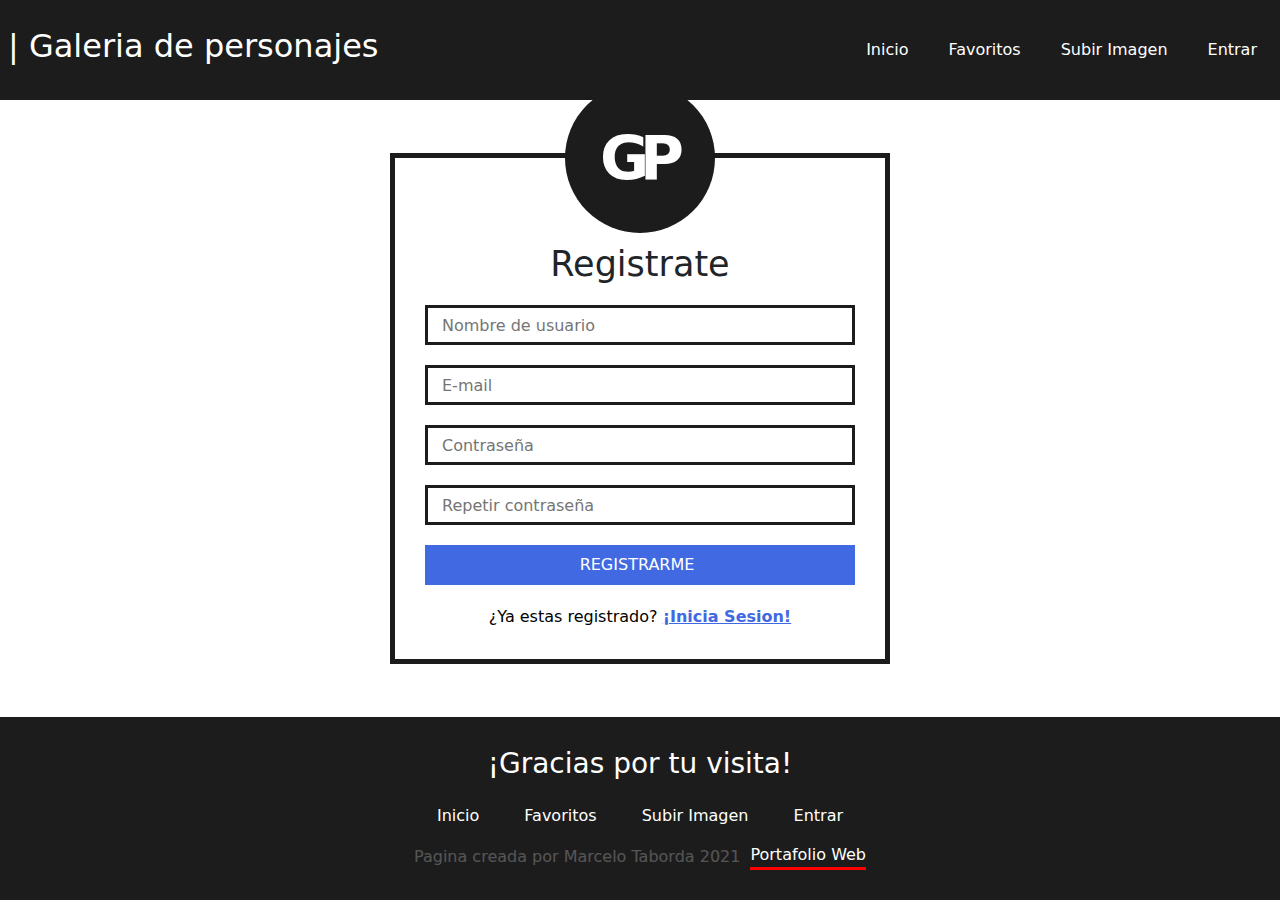
<file: sesions/singIn.html>
<!DOCTYPE html>
<html lang="en">
<head>
    <meta charset="UTF-8">
    <meta http-equiv="X-UA-Compatible" content="IE=edge">
    <meta name="viewport" content="width=device-width, initial-scale=1.0">
    <title>Registro</title>
    <link rel="shortcut icon" href="../images/LogoGP.png">
    <!-- Bootstrap -->
    <link rel="stylesheet" href="../css/bootstrap.min.css">
    <!-- Estilos y scrips propios -->
    <link rel="stylesheet" href="../css/header&footer.css">
    <link rel="stylesheet" href="../css/sesionsMain.css">
    <script src="../js/menuScript.js" defer></script>
    <!-- Primary Meta Tags -->
    <meta name="title" content="Galeria de personajes">
    <meta name="description" content="¡Bienvenido a Galeria de Personajes! Acá encontraras diferentes imagenes de tus personajes favoritos.">
    <!-- Open Graph / Facebook -->
    <meta property="og:type" content="website">
    <meta property="og:url" content="https://marcelo-taborda.github.io/proyecto-final/">
    <meta property="og:title" content="Galeria de personajes">
    <meta property="og:description" content="¡Bienvenido a Galeria de Personajes! Acá encontraras diferentes imagenes de tus personajes favoritos.">
    <meta property="og:image" content="https://marcelo-taborda.github.io/proyecto-final/images/LogoGP.png">
    <!-- Twitter -->
    <meta property="twitter:card" content="summary_large_image">
    <meta property="twitter:url" content="https://marcelo-taborda.github.io/proyecto-final/">
    <meta property="twitter:title" content="Galeria de personajes">
    <meta property="twitter:description" content="¡Bienvenido a Galeria de Personajes! Acá encontraras diferentes imagenes de tus personajes favoritos.">
    <meta property="twitter:image" content="https://marcelo-taborda.github.io/proyecto-final/images/LogoGP.png">
</head>
<body>
    <!-- Header de la pagina -->
    <header>
        <section class="contHeader">
            <h1><a href="../index.html">| Galeria de personajes</a></h1>
            <nav>
                <a href="../index.html">Inicio</a>
                <a href="../favorites.html">Favoritos</a>
                <a href="../uploadIMG.html">Subir Imagen</a>
                <a href="logIn.html">Entrar</a>
            </nav>
            <div class="menuIcon"><svg aria-hidden="true" focusable="false" data-prefix="fas" data-icon="bars" role="img" xmlns="http://www.w3.org/2000/svg" viewBox="0 0 448 512" class="svg-inline--fa fa-bars fa-w-14 fa-9x"><path fill="currentColor" d="M16 132h416c8.837 0 16-7.163 16-16V76c0-8.837-7.163-16-16-16H16C7.163 60 0 67.163 0 76v40c0 8.837 7.163 16 16 16zm0 160h416c8.837 0 16-7.163 16-16v-40c0-8.837-7.163-16-16-16H16c-8.837 0-16 7.163-16 16v40c0 8.837 7.163 16 16 16zm0 160h416c8.837 0 16-7.163 16-16v-40c0-8.837-7.163-16-16-16H16c-8.837 0-16 7.163-16 16v40c0 8.837 7.163 16 16 16z" class=""></path></svg></div>
        </section>
    </header>
    <!-- Contenido principal de la pagina-->
    <main>
        <form action="" method="post">
            <h2>Registrate</h2>
            <div><input type="text" name="name" placeholder="Nombre de usuario" required></div>
            <div><input type="email" name="email" placeholder="E-mail" required></div>
            <div><input type="password" name="pass" placeholder="Contraseña" required></div>
            <div><input type="password" name="pass" placeholder="Repetir contraseña" required></div>
            <button>REGISTRARME</button>
            <div class="question"><span>¿Ya estas registrado? <a href="logIn.html">¡Inicia Sesion!</a></span></div>
        </form>
    </main>
    <!-- Footer de la pagina -->
    <footer>
        <h3>¡Gracias por tu visita!</h3>
        <nav>
            <a href="../index.html">Inicio</a>
            <a href="../favorites.html">Favoritos</a>
            <a href="../uploadIMG.html">Subir Imagen</a>
            <a href="logIn.html">Entrar</a>
        </nav>
        <div>
            <label>Pagina creada por Marcelo Taborda 2021</label>
            <a href="https://marcelo-taborda.github.io/portfolio/" id="portfolio">Portafolio Web</a>
        </div>
    </footer>
</body>
</html>
</file>
<file: css/indexMain.css>
/* A TODO */
* {
    margin: 0;
    padding: 0;
    font-family: 'Segoe UI', Tahoma, Geneva, Verdana, sans-serif;
    box-sizing: border-box;
}

/* VARIABLES */
:root {
    --carouselHeight: 700px;
}

/* TITULO PERSONAJES */
main h2 {
    max-width: 1512px;
    margin: 10px auto 0px;
    background-color: #1c1c1c;
    color: #fff;
    display: flex;
    justify-content: center;
    align-items: center;
    height: 50px;
}

/* CARRUSEL */
.carousel-item img{
    height: var(--carouselHeight);
    object-fit: cover !important;
}
.carousel-item h5 {
    font-size: 4rem;
}
.carousel-item p {
    font-size: 1rem;
}

/* MEDIA QUERIES PARA EL CARRUSEL*/
@media (min-width: 0px) and (max-width: 755px){
    :root {
        --carouselHeight: 500px;
    }
}
@media (min-width: 756px) and (max-width: 1007px){
    :root {
        --carouselHeight: 600px;
    }
}
@media (min-width: 1008px) and (max-width: 2015px){
    :root {
        --carouselHeight: 700px;
    }
}
</file>
<file: css/header&footer.css>
/* Variables */
:root {
    --margenInferior: 16px;
}

/* HEADER */
header {
    width: 100%;
    height: 100px;
    display: flex;
    justify-content: center;
    align-items: center;
    background-color: #1c1c1c;
    color: #fff;
}
.contHeader {
    width: calc(100% - var(--margenInferior));
    max-width: calc(1764px - var(--margenInferior)/2);
    display: flex;
    justify-content: space-between;
    align-items: center;
}
h1 {
    font-size: 2rem;
}
a {
    text-decoration: none;
    color: white;
}
nav a {
    padding: 6px 15px;
    margin-right: 10px;
    border-radius: 15px;
    transition: .3s;
}
nav a:last-child {
    margin-right: 0px;
}
nav a:hover {
    background-color: #131313;
    transition: .3s;
}
header .menuIcon {
    width: 30px;
    margin-right: 10px;
    color: white;
    display: none;
    cursor: pointer;
    transition: .3s;
}
/* HEADER */

/* FOOTER */
footer {
    width: 100%;
    background-color: #1c1c1c;
    color: #fff;
    display: flex;
    flex-direction: column;
    justify-content: center;
    align-items: center;
    padding: 30px 0px;
}
footer nav {
    margin: 15px 0px;
}
footer label {
    opacity: .25;
}
footer div {
    display: flex;
    justify-content: center;
    align-items: center;
}
footer #portfolio {
    width: auto;
    text-align: center;
    margin: 0px 0px 0px 10px;
    border-bottom: 3px solid red;
    transition: .3s;
}
footer #portfolio:hover {
    border-bottom: 3px solid blue;
    transition: ease-in-out .3s;
}
/* FOOTER */

/* MENU DESPEGABLE */
@media (min-width: 0px) and (max-width: 850px){
    header nav {
        position: absolute;
        width: 100%;
        height: calc(100vh - 100px);
        top: 100px;
        right: -100vh;
        z-index: 10000;
        background-color: #1c1c1c;
        display: none;
        flex-direction: column;
        justify-content: center;
        align-items: center;
        font-size: 30px;
        transition: .3s;
    }
    header nav a {
        margin: 0px;
        margin-bottom: 20px;
        transition: .3s;
    }
    header .menuIcon {
        display: block;
        transition: .3s;
    }
}
@media (min-width: 851px) and (max-width: 4000px){
    header nav {
        display: flex;
    }
}
/* MENU DESPEGABLE */
</file>
<file: css/galeryStyle.css>
/* VARIABLES */
:root {
    --columnas: 4;
    --margenInferior: 16px;
    --maxWithdGalery: 1764px;
}

/* PREDETERMINADO PARA TODAS LAS IMAGENES DE LA GALERIA*/
img {
    display: block;
    width: 100%;
}

/* ME GUSTA */
.red {
    color: red;
}

/* ESTILOS DE LA GALERIA */
main .galery {
    width: 100%;
    max-width: var(--maxWithdGalery);
    padding: 0px calc(var(--margenInferior)/2);
    margin: var(--margenInferior) auto;
    display: grid;
    grid-template-columns: repeat(var(--columnas), 1fr);
    grid-gap: var(--margenInferior);
}
main .galery .images {
    margin-bottom: var(--margenInferior);
    border-radius: 16px;
    cursor: zoom-in;
    position: relative;
    overflow: hidden;
    transition: .3s;
}
main .galery .images .characterName {
    width: 100%;
    height: 50px;
    font-size: 24px;
    /* position: absolute;
    bottom: -50px;
    left: 0; */
    transition: .3s;
    background-color: rgba(0, 0, 0, .75);
    display: flex;
    justify-content: space-between;
    align-items: center;
    color: #fff;
    padding: 0px 50px;
    cursor: default;
}
main .galery .images:hover .characterName{
    background-color: rgba(0, 0, 0, 1);
    transition: .3s;
}
main .galery .images:hover {
    box-shadow: 0px 0px 15px rgba(0, 0, 0);
    transform: scale(1.01);
    transition: .3s;
}
main .galery .images .characterName .loveIcon {
    cursor: pointer;
    width: 24px;
    margin-left: 10px;
    transition: .3s;
}
main .galery .images .characterName .loveIcon:hover {
    transform: scale(1.2);
    transition: .3s;
}

main .galery .images .characterName .loveIcon:active {
    color: rgba(255, 0, 0, 1);
}

/* MEDIA QUERIES PARA LA GALERIA */
/* @media (min-width: 0px) and (max-width: 412px){
    :root {
        --columnas: 1;
        --maxWithdGalery: 1008px;
    }
} */
@media (min-width:0px) and (max-width: 411px){
    :root {
        --columnas: 1;
        --maxWithdGalery: 1008px;
        --margenInferior: 8px;
    }
    main .galery .images .characterName {
        font-size: 20px;
        padding: 0px 25px;
        height: 40px;
    }
    main .galery .images .characterName .loveIcon {
        width: 20px;
    }
}
@media (min-width:412px) and (max-width: 755px){
    :root {
        --columnas: 2;
        --maxWithdGalery: 1008px;
        --margenInferior: 8px;
    }
    main .galery .images .characterName {
        font-size: 20px;
        padding: 0px 25px;
        height: 40px;
    }
    main .galery .images .characterName .loveIcon {
        width: 20px;
    }
}
@media (min-width: 756px) and (max-width: 1007px){
    :root {
        --columnas: 3;
        --maxWithdGalery: 1260px;
    }
}
@media (min-width: 1008px) and (max-width: 2015px){
    :root {
        --columnas: 4;
        --maxWithdGalery: 1512px;
    }
}
</file>
<file: css/favoritesMain.css>
main h2 {
    font-size: 1.5em;
    background-color: #1c1c1c;
    color: #fff;
    display: flex;
    justify-content: center;
    align-items: center;
    height: 50px;
    margin: 15px auto;
    max-width: 1512px;
}

main .favInfo {
    width: 100%;
    max-width: 1512px;
    margin: 0px auto;
    background-color: aquamarine;
    font-size: 24px;
    padding: 20px;
    display: flex;
    justify-content: center;
    align-items: center;
    margin-bottom: 15px;
}

body {
    min-height: 100vh;
    display: flex;
    flex-direction: column;
    justify-content: space-between;
}
</file>
<file: css/sesionsMain.css>
body {
    height: 100vh;
    display: flex;
    flex-direction: column;
    justify-content: space-between;
}

main {
    display: flex;
    justify-content: center;
    align-items: center;
}

h2 {
    text-align: center;
    margin-bottom: 20px;
    font-size: 35px;
}

main form {
    width: 90%;
    max-width: 500px;
    padding: 30px;
    padding-top: 85px;
    /* margin-top: 75px;
    margin-bottom: 25px; */
    box-sizing: border-box;
    position: relative;
    z-index: 0;
    border: 5px solid #1c1c1c;
    /* border-radius: 40px; */
    /* box-shadow: 0px 0px 50px #1c1c1c; */
}

main input, main textarea, main button {
    width: 100%;
    font-size: 16px;
    padding-left: 10px;
    box-sizing: border-box;
    transition: .3s;
}

main input, main button {
    height: 40px;
}

main input, main textarea {
    margin-bottom: 20px;
    color: inherit;
    font-size: 16px;
    padding: 7px 14px;
    resize: none;
    box-sizing: border-box;
    border: 3px solid #1c1c1c;
    border-radius: 0px;
    font-weight: 500;
}

input:focus, textarea:focus {
    outline: none;
    box-shadow: 0px 0px 15px royalblue;
    border: 3px solid royalblue;
}

input:hover, textarea:hover {
    box-sizing: border-box;
    border: 3px solid royalblue;
    transition: .3s;
}

main button {
    background-color: royalblue;
    cursor: pointer;
    color: #fff;
    border: none;
    display: flex;
    justify-content: center;
    align-items: center;
    padding-left: 0px;
}

button:hover {
    background-color: blue;
    transition: .3s;
}

button:active {
    opacity: .5;
}

form::after {
    content: "G";
    display: flex;
    align-items: center;
    font-size: 60px;
    font-weight: bold;
    color: white;
    width: 150px;
    height: 150px;
    border-radius: 50%;
    background-color: transparent;
    position: absolute;
    top: -75px;
    left: calc(50% - 75px);
    padding-left: 35px;
    box-sizing: border-box;
}

form::before {
    content: "P";
    display: flex;
    align-items: center;
    font-size: 60px;
    font-weight: bold;
    color: white;
    width: 150px;
    height: 150px;
    border-radius: 50%;
    background-color: #1c1c1c;
    position: absolute;
    top: -75px;
    left: calc(50% - 75px);
    padding-left: 75px;
    box-sizing: border-box;
}

header {
    z-index: 100;
}

.question {
    text-align: center;
    color: black;
    transition: .3s;
    margin-top: 20px;
}

.question a {
    text-decoration: underline;
    color: royalblue;
    font-weight: bold;
    transition: .3s;
}

.question a:hover {
    text-decoration: none;
    color: rgb(0, 64, 255);
    transition: .3s;
}
</file>
